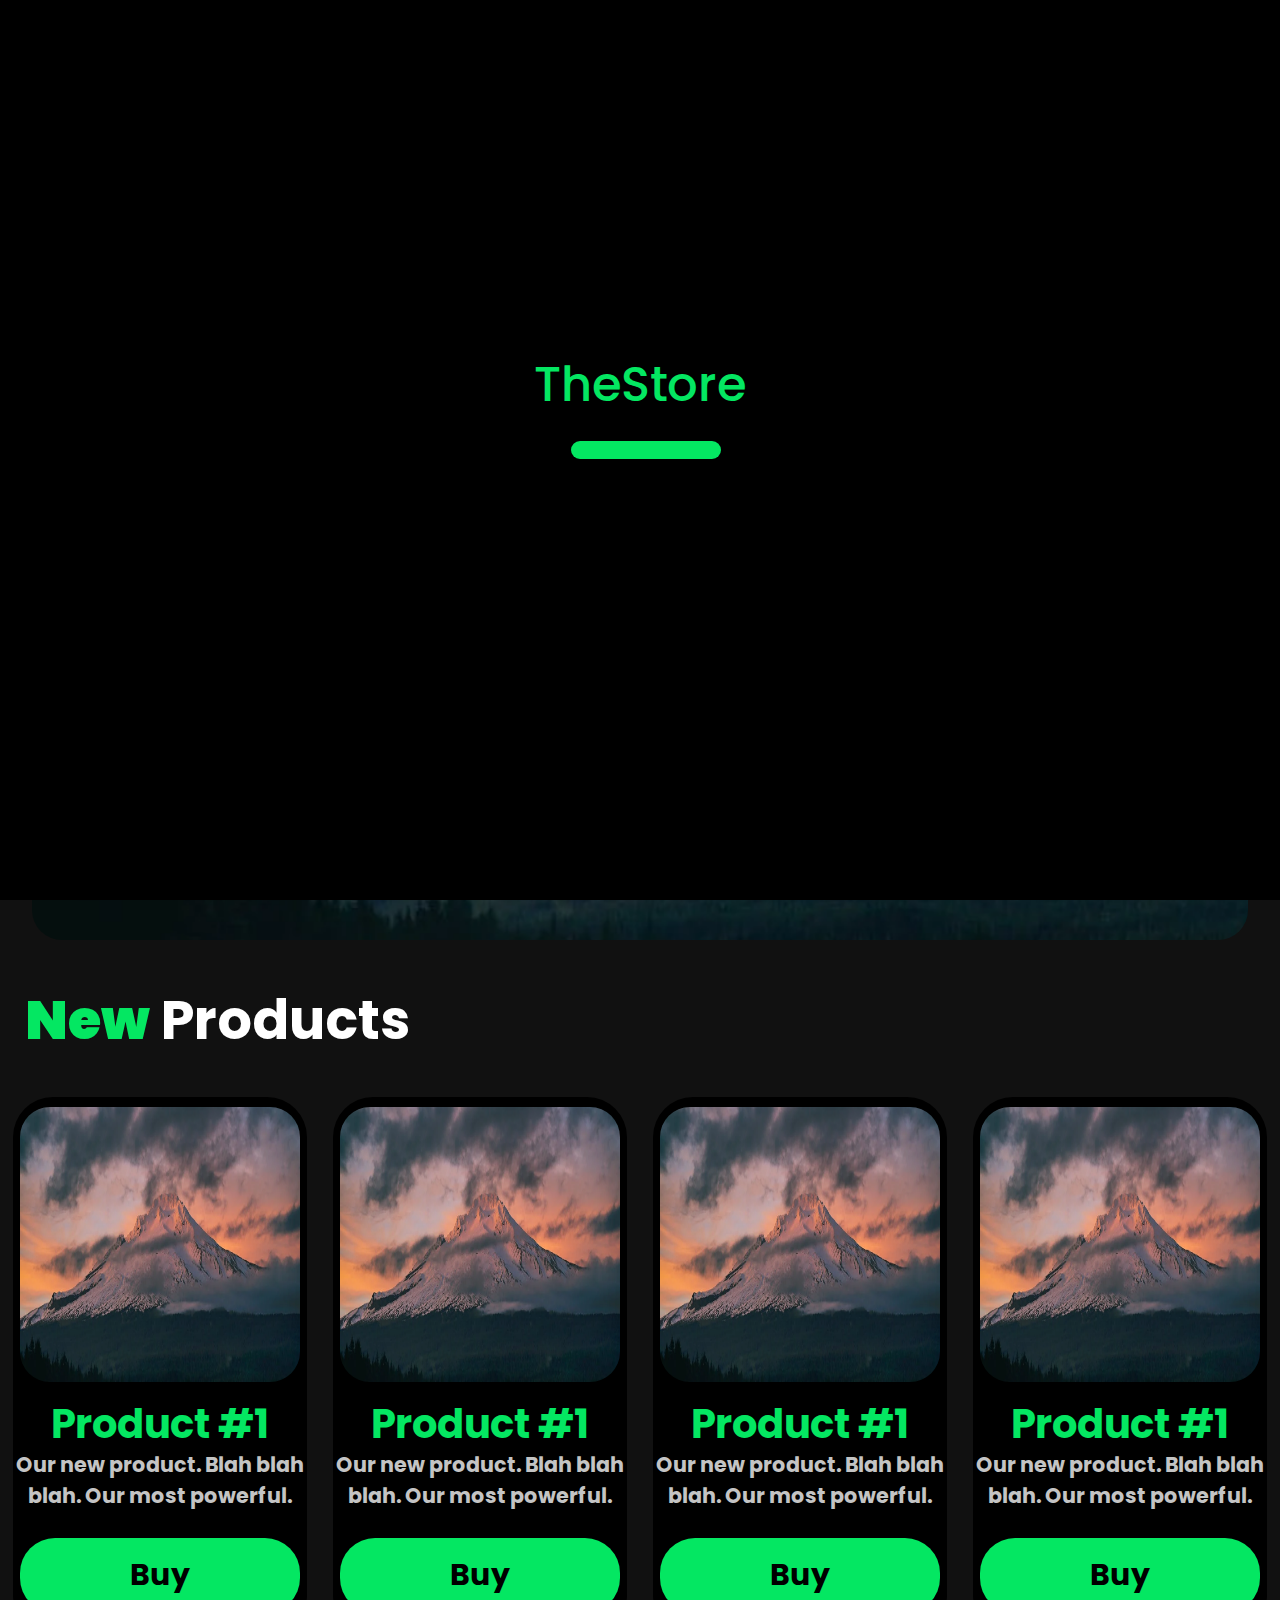
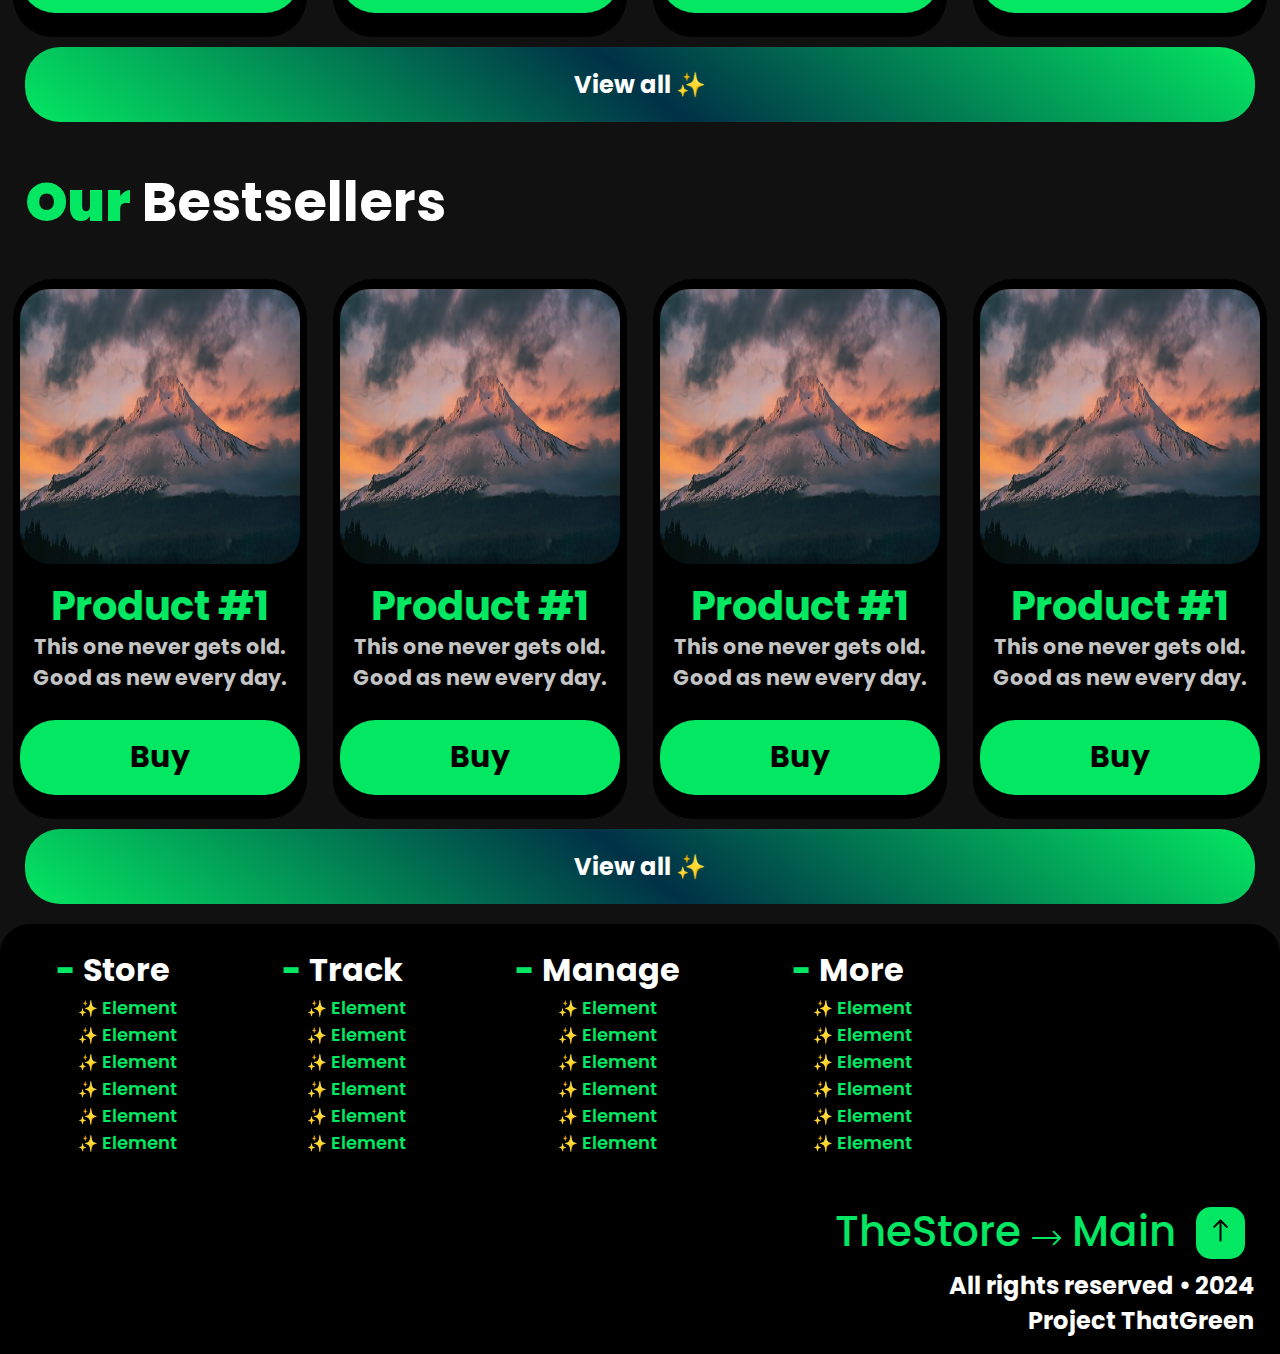
<file: index.html>
<!DOCTYPE html>
<html lang="en">
<head>
    <meta charset="UTF-8">
    <meta name="viewport" content="width=device-width, initial-scale=1.0">
    <title>TheStore -  Main</title>
    <link rel="stylesheet" href="style.css">
    <link rel="shortcut icon" href="favicon.png" type="image/x-icon">
</head>
<body>
    <div id="preloader">
        <div class="container">
            <h1 class="preloaderh1" style="z-index: 1000;">TheStore</h1>
        </div> 
        <div class="preloaderload"><div class="loader"></div></div>
        
    </div>
    <header>
        <h1 onclick="home('../index.html')" style="cursor:pointer">TheStore <svg width="28" height="16" viewBox="0 0 28 16" fill="none" xmlns="http://www.w3.org/2000/svg">
            <path d="M27.7071 8.70711C28.0976 8.31658 28.0976 7.68342 27.7071 7.29289L21.3431 0.928932C20.9526 0.538408 20.3195 0.538408 19.9289 0.928932C19.5384 1.31946 19.5384 1.95262 19.9289 2.34315L25.5858 8L19.9289 13.6569C19.5384 14.0474 19.5384 14.6805 19.9289 15.0711C20.3195 15.4616 20.9526 15.4616 21.3431 15.0711L27.7071 8.70711ZM0 9H27V7L0 7L0 9Z" fill="#04E762"/>
            </svg> Main</h1>
        
            
        
       
        <div class="rightheader">
            <div class="headersign">
            <svg width="130" height="70" viewBox="0 0 130 70" fill="none" xmlns="http://www.w3.org/2000/svg">
                <circle cx="95" cy="35" r="35" fill="#2D2D2D"/>
                <path d="M95 5C78.4575 5 65 18.4575 65 35C65 51.5425 78.4575 65 95 65C111.542 65 125 51.5425 125 35C125 18.4575 111.542 5 95 5ZM86.3 55.7475C86.5675 51.16 90.3475 47.5 95 47.5C99.6525 47.5 103.432 51.16 103.7 55.7475C101.022 56.875 98.0825 57.5 95 57.5C91.9175 57.5 88.9775 56.875 86.3 55.7475ZM110.47 51.295C108.37 44.7525 102.23 40 95 40C87.77 40 81.63 44.7525 79.53 51.295C75.2125 47.1925 72.5 41.4125 72.5 35C72.5 22.5925 82.595 12.5 95 12.5C107.405 12.5 117.5 22.5925 117.5 35C117.5 41.4125 114.79 47.1925 110.47 51.295ZM103.747 26.25C103.747 31.0825 99.83 35 94.9975 35C90.165 35 86.2475 31.0825 86.2475 26.25C86.2475 21.4175 90.165 17.5 94.9975 17.5C99.83 17.5 103.747 21.4175 103.747 26.25Z" fill="#04E762"/>
                <circle cx="25" cy="35" r="25" fill="#2D2D2D"/>
                <path d="M25 15C21.0444 15 17.1776 16.173 13.8886 18.3706C10.5996 20.5682 8.03617 23.6918 6.52242 27.3463C5.00867 31.0009 4.6126 35.0222 5.3843 38.9018C6.15601 42.7814 8.06082 46.3451 10.8579 49.1421C13.6549 51.9392 17.2186 53.844 21.0982 54.6157C24.9778 55.3874 28.9992 54.9913 32.6537 53.4776C36.3082 51.9638 39.4318 49.4004 41.6294 46.1114C43.827 42.8224 45 38.9556 45 35C44.9943 29.6974 42.8853 24.6137 39.1358 20.8642C35.3863 17.1147 30.3026 15.0057 25 15ZM39.4283 26.6667H34.0517C32.8467 23.8725 31.2587 21.2597 29.3333 18.9033C33.5899 20.0596 37.2179 22.8496 39.4283 26.6667ZM32.5 35C32.488 36.6966 32.2223 38.382 31.7117 40H18.2883C17.7777 38.382 17.512 36.6966 17.5 35C17.512 33.3033 17.7777 31.618 18.2883 30H31.7117C32.2223 31.618 32.488 33.3033 32.5 35ZM19.6233 43.3333H30.3767C28.961 46.1272 27.1502 48.7026 25 50.98C22.8498 48.7026 21.039 46.1272 19.6233 43.3333ZM19.6233 26.6667C21.039 23.8727 22.8498 21.2974 25 19.02C27.1502 21.2974 28.961 23.8727 30.3767 26.6667H19.6233ZM20.6667 18.9033C18.7418 21.26 17.1538 23.8728 15.9483 26.6667H10.5717C12.7821 22.8496 16.4101 20.0596 20.6667 18.9033ZM9.10001 30H14.82C13.9489 33.2764 13.9489 36.7236 14.82 40H9.10001C8.07783 36.745 8.07783 33.255 9.10001 30ZM10.5717 43.3333H15.9483C17.1533 46.1275 18.7413 48.7403 20.6667 51.0967C16.4101 49.9404 12.7821 47.1504 10.5717 43.3333ZM29.3333 51.0967C31.2583 48.74 32.8462 46.1272 34.0517 43.3333H39.4283C37.2179 47.1504 33.5899 49.9404 29.3333 51.0967ZM40.9 40H35.18C36.0511 36.7236 36.0511 33.2764 35.18 30H40.9C41.9222 33.255 41.9222 36.745 40.9 40Z" fill="#04E762"/>
                </svg></div>
                <button class="burger-menu" aria-label="Toggle menu">
                    &#9776;
                </button>
        </div>
             <nav>
            <a href="catalogue/products.html" class="hoveredm">Store</a>
            <a href="" class="hoveredm">Track</a>
            <a href="" class="hoveredm">Manage</a>
            <a href="" class="hoveredm">More</a>
        </nav>
    </header>
    <main>
        <div class="divmainone">
            <article class="mainone">
                <div class="mainblock">
                    <h1>Your Title Text Here</h1>
                    <a href="" class="hoveredm morebtn">More</a>
                </div>
        </article>
         </div><!--<div style="float: left;">
        <hr class="rounded"></div> -->
        <h1 class="more"><b class="moregr">New</b> Products</h1>
        <div class="products">
            <article onclick="run('product1.html')">
                <a href="product1.html" style="cursor: pointer;"></a><img src="photo.png" class="prodimg">
                <h1 class="arth1">Product #1</h1>
                <p class="artp">Our new product. Blah blah blah. Our most powerful.</p></a>
                <div class="artadiv"><a href="ecommerce/order.html" class="hoveredm arta">Buy</a></div>
                
            </article>
            <article onclick="run('product1.html')">
                <a href="product1.html" style="cursor: pointer;"></a><img src="photo.png" class="prodimg">
                <h1 class="arth1">Product #1</h1>
                <p class="artp">Our new product. Blah blah blah. Our most powerful.</p></a>
                <div class="artadiv"><a href="ecommerce/order.html" class="hoveredm arta">Buy</a></div>
                
            </article>
            <article onclick="run('product1.html')">
                <a href="product1.html" style="cursor: pointer;"></a><img src="photo.png" class="prodimg">
                <h1 class="arth1">Product #1</h1>
                <p class="artp">Our new product. Blah blah blah. Our most powerful.</p></a>
                <div class="artadiv"><a href="ecommerce/order.html" class="hoveredm arta">Buy</a></div>
                
            </article>
            <article onclick="run('product1.html')">
                <a href="product1" style="cursor: pointer;"></a><img src="photo.png" class="prodimg">
                <h1 class="arth1">Product #1</h1>
                <p class="artp">Our new product. Blah blah blah. Our most powerful.</p></a>
                <div class="artadiv"><a href="ecommerce/order.html" class="hoveredm arta">Buy</a></div>
                
            </article>
            
        </div><a href="" class="viewall hoveredm">View all ✨</a>


        <h1 class="more"><b class="moregr">Our</b> Bestsellers</h1>
        <div class="products">
            <article onclick="run('product1.html')">
                <a href="product1.html" style="cursor: pointer;"></a><img src="photo.png" class="prodimg">
                <h1 class="arth1">Product #1</h1>
                <p class="artp">This one never gets old. Good as new every day.</p></a>
                <div class="artadiv"><a href="" class="hoveredm arta">Buy</a></div>
                
            </article>
            <article onclick="run('product1.html')">
                <a href="product1.html" style="cursor: pointer;"></a><img src="photo.png" class="prodimg">
                <h1 class="arth1">Product #1</h1>
                <p class="artp">This one never gets old. Good as new every day.</p></a>
                <div class="artadiv"><a href="ecommerce/order.html" class="hoveredm arta">Buy</a></div>
                
            </article>
            <article onclick="run('product1.html')">
                <a href="product1.html" style="cursor: pointer;"></a><img src="photo.png" class="prodimg">
                <h1 class="arth1">Product #1</h1>
                <p class="artp">This one never gets old. Good as new every day.</p></a>
                <div class="artadiv"><a href="ecommerce/order.html" class="hoveredm arta">Buy</a></div>
                
            </article>
            <article onclick="run('product1.html')">
                <a href="product1.html" style="cursor: pointer;"></a><img src="photo.png" class="prodimg">
                <h1 class="arth1">Product #1</h1>
                <p class="artp">This one never gets old. Good as new every day.</p></a>
                <div class="artadiv"><a href="ecommerce/order.html" class="hoveredm arta">Buy</a></div>
                
            </article>
            
        </div><a href="" class="viewall hoveredm">View all ✨</a>


        
        </div>
        



        <footer>
            <div class="footerdiv"><div class="footernav"><h1 class="footernavh1"> <b class="moregr">-</b>  Store</h1>
            <ul>
                <li><a href="" class="footera">Element</a></li>
                <li><a href="" class="footera">Element</a></li>
                <li><a href="" class="footera">Element</a></li>
                <li><a href="" class="footera">Element</a></li>
                <li><a href="" class="footera">Element</a></li>
                <li><a href="" class="footera">Element</a></li>
            </ul></div>
            
            <div class="footernav"><h1 class="footernavh1"> <b class="moregr">-</b>  Track</h1>
                <ul>
                    <li><a href="" class="footera">Element</a></li>
                    <li><a href="" class="footera">Element</a></li>
                    <li><a href="" class="footera">Element</a></li>
                    <li><a href="" class="footera">Element</a></li>
                    <li><a href="" class="footera">Element</a></li>
                    <li><a href="" class="footera">Element</a></li>
                </ul></div>
            <div class="footernav"><h1 class="footernavh1"> <b class="moregr">-</b>  Manage</h1>
                <ul>
                    <li><a href="" class="footera">Element</a></li>
                    <li><a href="" class="footera">Element</a></li>
                    <li><a href="" class="footera">Element</a></li>
                    <li><a href="" class="footera">Element</a></li>
                    <li><a href="" class="footera">Element</a></li>
                    <li><a href="" class="footera">Element</a></li>
                </ul></div>
            <div class="footernav"><h1 class="footernavh1"> <b class="moregr">-</b>  More</h1>
                <ul>
                    <li><a href="" class="footera">Element</a></li>
                    <li><a href="" class="footera">Element</a></li>
                    <li><a href="" class="footera">Element</a></li>
                    <li><a href="" class="footera">Element</a></li>
                    <li><a href="" class="footera">Element</a></li>
                    <li><a href="" class="footera">Element</a></li>
                </ul></div></div>
            
                <div class="footerup scroll" onclick="up()" style="cursor: pointer;">
                    <a class="scroll" href=""><a class="scroll" href=""><svg width="15" height="23" viewBox="0 0 15 23" fill="none" xmlns="http://www.w3.org/2000/svg">
                        <path d="M6.5 21.5C6.5 22.0523 6.94772 22.5 7.5 22.5C8.05228 22.5 8.5 22.0523 8.5 21.5H6.5ZM8.20711 0.792893C7.81658 0.402369 7.18342 0.402369 6.79289 0.792893L0.428932 7.15685C0.0384079 7.54738 0.0384079 8.18054 0.428932 8.57107C0.819456 8.96159 1.45262 8.96159 1.84315 8.57107L7.5 2.91421L13.1569 8.57107C13.5474 8.96159 14.1805 8.96159 14.5711 8.57107C14.9616 8.18054 14.9616 7.54738 14.5711 7.15685L8.20711 0.792893ZM8.5 21.5L8.5 1.5H6.5L6.5 21.5H8.5Z" fill="#000"/>
                        </svg>
                        
                        </a></a>
                </div>
                <div>
            <div class="footerh1end">
                
                <h1 class="footerh1" ><h1 class="footerh1" style="margin-right: 20px;">TheStore <svg width="29" height="16" viewBox="0 0 29 16" fill="none" xmlns="http://www.w3.org/2000/svg">
                    <path d="M1 7C0.447715 7 0 7.44772 0 8C0 8.55228 0.447715 9 1 9V7ZM28.7071 8.70711C29.0976 8.31658 29.0976 7.68342 28.7071 7.29289L22.3431 0.928932C21.9526 0.538408 21.3195 0.538408 20.9289 0.928932C20.5384 1.31946 20.5384 1.95262 20.9289 2.34315L26.5858 8L20.9289 13.6569C20.5384 14.0474 20.5384 14.6805 20.9289 15.0711C21.3195 15.4616 21.9526 15.4616 22.3431 15.0711L28.7071 8.70711ZM1 9H28V7L1 7V9Z" fill="#04E762"/>
                    </svg>
                     Main</h1></h1></div>
                <h2 class="footerh1end footerinfo">All rights reserved • 2024</h2>
                <h2 class="footerh1end footerinfo">Project ThatGreen</h2></div>
        </footer>
    </main>
    <script src="script.js"></script>
</body>
</html>
</file>
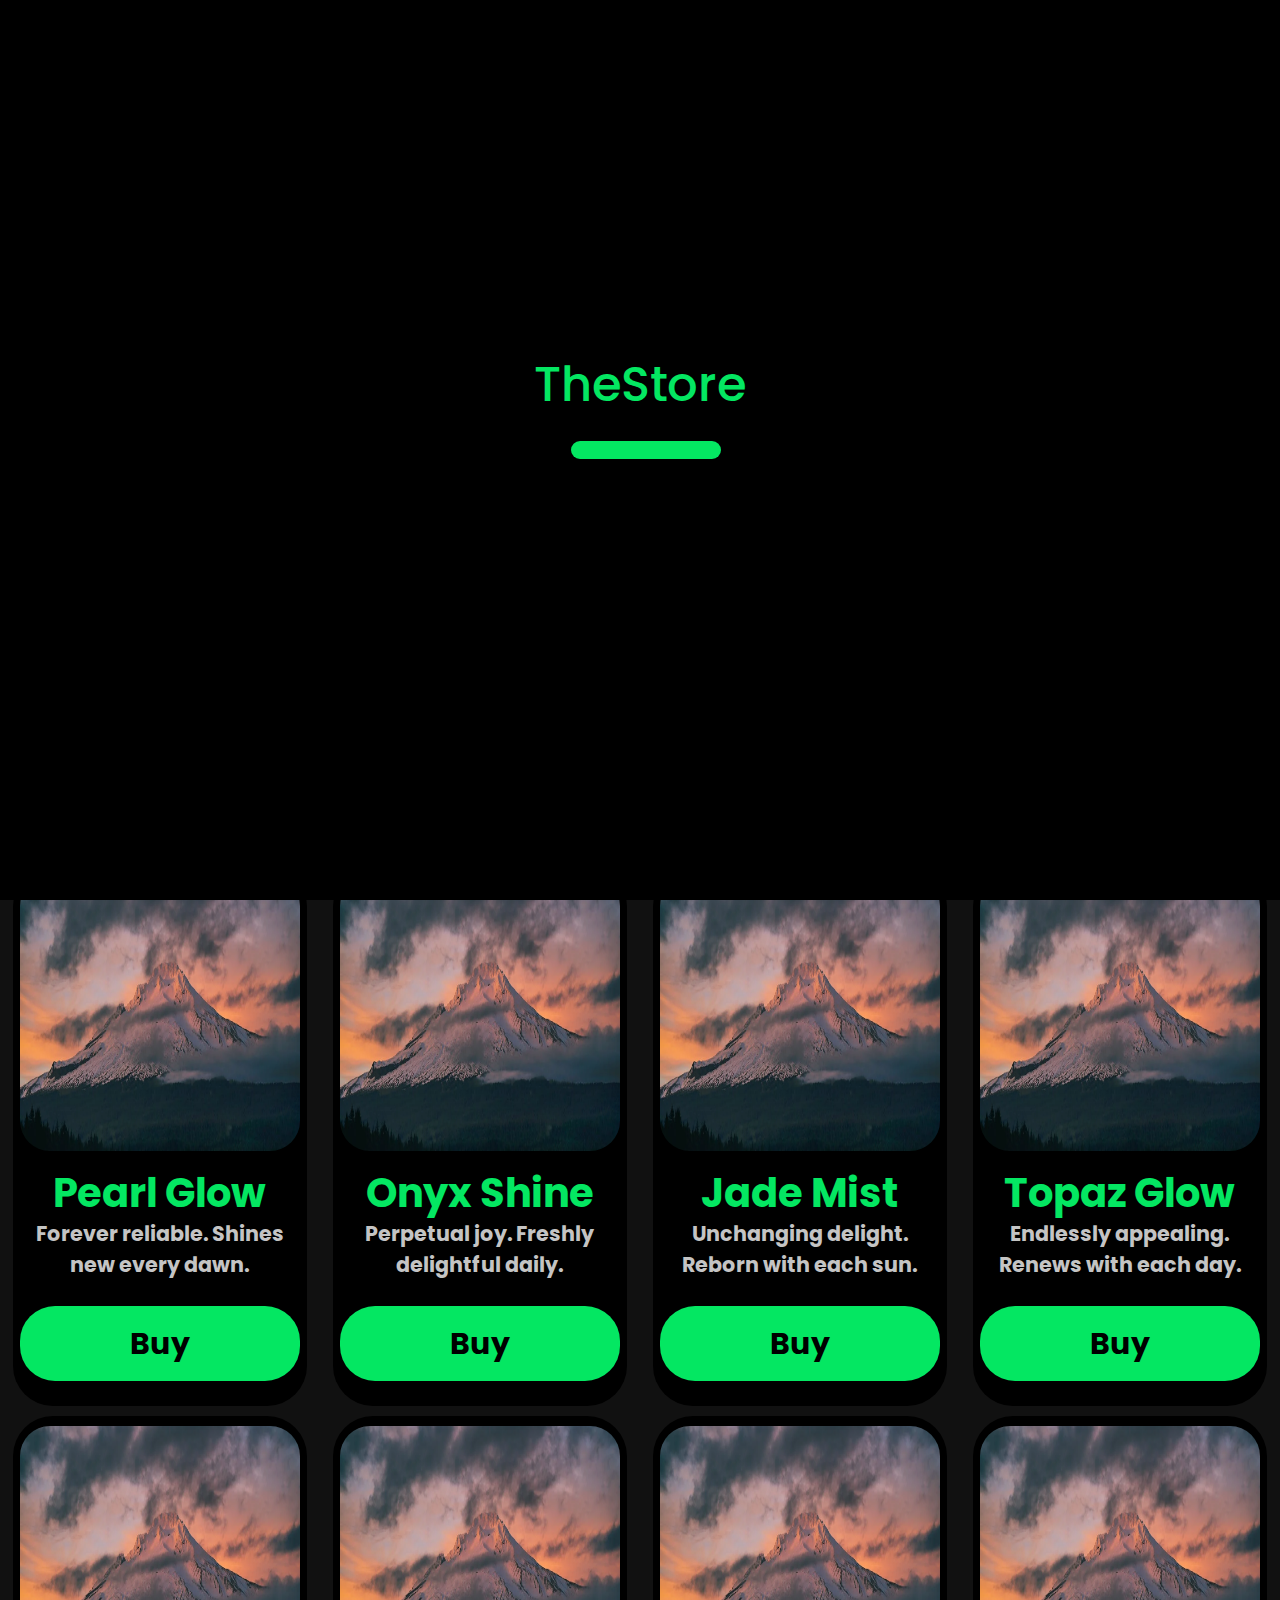
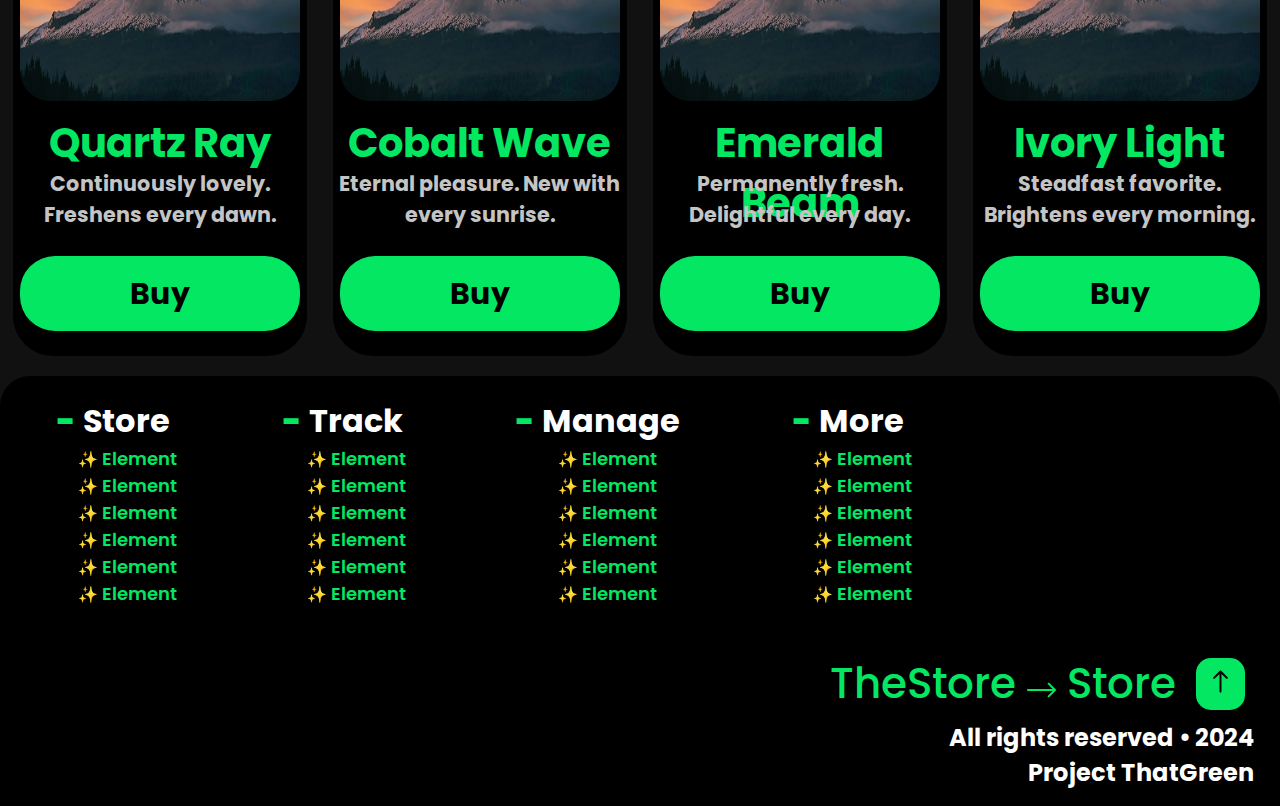
<file: catalogue/products.html>
<!DOCTYPE html>
<html lang="en">
<head>
    <meta charset="UTF-8">
    <meta name="viewport" content="width=device-width, initial-scale=1.0">
    <title>TheStore -  Store</title>
    <link rel="stylesheet" href="../style.css">
    <link rel="shortcut icon" href="../favicon.png" type="image/x-icon">
</head>
<body>
    <div id="preloader">
        <div class="container">
            <h1 class="preloaderh1" style="z-index: 1000;">TheStore</h1>
        </div> 
        <div class="preloaderload"><div class="loader"></div></div>
        
    </div>
    <header>
        <h1 onclick="home('../index.html')" style="cursor:pointer">TheStore <svg width="28" height="16" viewBox="0 0 28 16" fill="none" xmlns="http://www.w3.org/2000/svg">
            <path d="M27.7071 8.70711C28.0976 8.31658 28.0976 7.68342 27.7071 7.29289L21.3431 0.928932C20.9526 0.538408 20.3195 0.538408 19.9289 0.928932C19.5384 1.31946 19.5384 1.95262 19.9289 2.34315L25.5858 8L19.9289 13.6569C19.5384 14.0474 19.5384 14.6805 19.9289 15.0711C20.3195 15.4616 20.9526 15.4616 21.3431 15.0711L27.7071 8.70711ZM0 9H27V7L0 7L0 9Z" fill="#04E762"/>
            </svg> Store</h1>
        
            
        
       
        <div class="rightheader">
            <div class="headersign">
            <svg width="130" height="70" viewBox="0 0 130 70" fill="none" xmlns="http://www.w3.org/2000/svg">
                <circle cx="95" cy="35" r="35" fill="#2D2D2D"/>
                <path d="M95 5C78.4575 5 65 18.4575 65 35C65 51.5425 78.4575 65 95 65C111.542 65 125 51.5425 125 35C125 18.4575 111.542 5 95 5ZM86.3 55.7475C86.5675 51.16 90.3475 47.5 95 47.5C99.6525 47.5 103.432 51.16 103.7 55.7475C101.022 56.875 98.0825 57.5 95 57.5C91.9175 57.5 88.9775 56.875 86.3 55.7475ZM110.47 51.295C108.37 44.7525 102.23 40 95 40C87.77 40 81.63 44.7525 79.53 51.295C75.2125 47.1925 72.5 41.4125 72.5 35C72.5 22.5925 82.595 12.5 95 12.5C107.405 12.5 117.5 22.5925 117.5 35C117.5 41.4125 114.79 47.1925 110.47 51.295ZM103.747 26.25C103.747 31.0825 99.83 35 94.9975 35C90.165 35 86.2475 31.0825 86.2475 26.25C86.2475 21.4175 90.165 17.5 94.9975 17.5C99.83 17.5 103.747 21.4175 103.747 26.25Z" fill="#04E762"/>
                <circle cx="25" cy="35" r="25" fill="#2D2D2D"/>
                <path d="M25 15C21.0444 15 17.1776 16.173 13.8886 18.3706C10.5996 20.5682 8.03617 23.6918 6.52242 27.3463C5.00867 31.0009 4.6126 35.0222 5.3843 38.9018C6.15601 42.7814 8.06082 46.3451 10.8579 49.1421C13.6549 51.9392 17.2186 53.844 21.0982 54.6157C24.9778 55.3874 28.9992 54.9913 32.6537 53.4776C36.3082 51.9638 39.4318 49.4004 41.6294 46.1114C43.827 42.8224 45 38.9556 45 35C44.9943 29.6974 42.8853 24.6137 39.1358 20.8642C35.3863 17.1147 30.3026 15.0057 25 15ZM39.4283 26.6667H34.0517C32.8467 23.8725 31.2587 21.2597 29.3333 18.9033C33.5899 20.0596 37.2179 22.8496 39.4283 26.6667ZM32.5 35C32.488 36.6966 32.2223 38.382 31.7117 40H18.2883C17.7777 38.382 17.512 36.6966 17.5 35C17.512 33.3033 17.7777 31.618 18.2883 30H31.7117C32.2223 31.618 32.488 33.3033 32.5 35ZM19.6233 43.3333H30.3767C28.961 46.1272 27.1502 48.7026 25 50.98C22.8498 48.7026 21.039 46.1272 19.6233 43.3333ZM19.6233 26.6667C21.039 23.8727 22.8498 21.2974 25 19.02C27.1502 21.2974 28.961 23.8727 30.3767 26.6667H19.6233ZM20.6667 18.9033C18.7418 21.26 17.1538 23.8728 15.9483 26.6667H10.5717C12.7821 22.8496 16.4101 20.0596 20.6667 18.9033ZM9.10001 30H14.82C13.9489 33.2764 13.9489 36.7236 14.82 40H9.10001C8.07783 36.745 8.07783 33.255 9.10001 30ZM10.5717 43.3333H15.9483C17.1533 46.1275 18.7413 48.7403 20.6667 51.0967C16.4101 49.9404 12.7821 47.1504 10.5717 43.3333ZM29.3333 51.0967C31.2583 48.74 32.8462 46.1272 34.0517 43.3333H39.4283C37.2179 47.1504 33.5899 49.9404 29.3333 51.0967ZM40.9 40H35.18C36.0511 36.7236 36.0511 33.2764 35.18 30H40.9C41.9222 33.255 41.9222 36.745 40.9 40Z" fill="#04E762"/>
                </svg></div>
                <button class="burger-menu" aria-label="Toggle menu">
                    &#9776;
                </button>
        </div>
             <nav>
            <a href="products.html" class="hoveredm">Store</a>
            <a href="" class="hoveredm">Track</a>
            <a href="" class="hoveredm">Manage</a>
            <a href="" class="hoveredm">More</a>
        </nav>
    </header>
    <main>

        <h1 class="catalogue"><b class="moregr">Our</b> Products</h1>
        <hr class="rounded catal">

        <div class="products catalgprod">
            <article onclick="run('product1.html')">
                <a href="product1.html" style="cursor: pointer;"></a><img src="../photo.png" class="prodimg">
                <h1 class="arth1">Golden Glow</h1>
                <p class="artp">A timeless classic. Still fresh each morning.</p></a>
                <div class="artadiv"><a href="../ecommerce/order.html" class="hoveredm arta">Buy</a></div>
            </article>
            <article onclick="run('product1.html')">
                <a href="product1.html" style="cursor: pointer;"></a><img src="../photo.png" class="prodimg">
                <h1 class="arth1">Silver Light</h1>
                <p class="artp">Always a favorite. Keeps impressing daily.</p></a>
                <div class="artadiv"><a href="../ecommerce/order.html" class="hoveredm arta">Buy</a></div>
            </article>
            <article onclick="run('product1.html')">
                <a href="product1.html" style="cursor: pointer;"></a><img src="../photo.png" class="prodimg">
                <h1 class="arth1">Amber Ray</h1>
                <p class="artp">Everlasting charm. Renewed with each dawn.</p></a>
                <div class="artadiv"><a href="../ecommerce/order.html" class="hoveredm arta">Buy</a></div>
            </article>
            <article onclick="run('product1.html')">
                <a href="product1.html" style="cursor: pointer;"></a><img src="../photo.png" class="prodimg">
                <h1 class="arth1">Ruby Gem</h1>
                <p class="artp">Consistently great. Brightens every day.</p></a>
                <div class="artadiv"><a href="../ecommerce/order.html" class="hoveredm arta">Buy</a></div>
            </article>
        </div>
        <div class="products catalgprod">
            <article onclick="run('product1.html')">
                <a href="product1.html" style="cursor: pointer;"></a><img src="../photo.png" class="prodimg">
                <h1 class="arth1">Pearl Glow</h1>
                <p class="artp">Forever reliable. Shines new every dawn.</p></a>
                <div class="artadiv"><a href="../ecommerce/order.html" class="hoveredm arta">Buy</a></div>
            </article>
            <article onclick="run('product1.html')">
                <a href="product1.html" style="cursor: pointer;"></a><img src="../photo.png" class="prodimg">
                <h1 class="arth1">Onyx Shine</h1>
                <p class="artp">Perpetual joy. Freshly delightful daily.</p></a>
                <div class="artadiv"><a href="../ecommerce/order.html" class="hoveredm arta">Buy</a></div>
            </article>
            <article onclick="run('product1.html')">
                <a href="product1.html" style="cursor: pointer;"></a><img src="../photo.png" class="prodimg">
                <h1 class="arth1">Jade Mist</h1>
                <p class="artp">Unchanging delight. Reborn with each sun.</p></a>
                <div class="artadiv"><a href="../ecommerce/order.html" class="hoveredm arta">Buy</a></div>
            </article>
            <article onclick="run('product1.html')">
                <a href="product1.html" style="cursor: pointer;"></a><img src="../photo.png" class="prodimg">
                <h1 class="arth1">Topaz Glow</h1>
                <p class="artp">Endlessly appealing. Renews with each day.</p></a>
                <div class="artadiv"><a href="../ecommerce/order.html" class="hoveredm arta">Buy</a></div>
            </article>
        </div>
        <div class="products catalgprod">
            <article onclick="run('product1.html')">
                <a href="product1.html" style="cursor: pointer;"></a><img src="../photo.png" class="prodimg">
                <h1 class="arth1">Quartz Ray</h1>
                <p class="artp">Continuously lovely. Freshens every dawn.</p></a>
                <div class="artadiv"><a href="../ecommerce/order.html" class="hoveredm arta">Buy</a></div>
            </article>
            <article onclick="run('product1.html')">
                <a href="product1.html" style="cursor: pointer;"></a><img src="../photo.png" class="prodimg">
                <h1 class="arth1">Cobalt Wave</h1>
                <p class="artp">Eternal pleasure. New with every sunrise.</p></a>
                <div class="artadiv"><a href="../ecommerce/order.html" class="hoveredm arta">Buy</a></div>
            </article>
            <article onclick="run('product1.html')">
                <a href="product1.html" style="cursor: pointer;"></a><img src="../photo.png" class="prodimg">
                <h1 class="arth1">Emerald Beam</h1>
                <p class="artp">Permanently fresh. Delightful every day.</p></a>
                <div class="artadiv"><a href="../ecommerce/order.html" class="hoveredm arta">Buy</a></div>
            </article>
            <article onclick="run('product1.html')">
                <a href="product1.html" style="cursor: pointer;"></a><img src="../photo.png" class="prodimg">
                <h1 class="arth1">Ivory Light</h1>
                <p class="artp">Steadfast favorite. Brightens every morning.</p></a>
                <div class="artadiv"><a href="../ecommerce/order.html" class="hoveredm arta">Buy</a></div>
            </article>
        </div>
        
        
    </main>    
    <footer>
            <div class="footerdiv"><div class="footernav"><h1 class="footernavh1"> <b class="moregr">-</b>  Store</h1>
            <ul>
                <li><a href="" class="footera">Element</a></li>
                <li><a href="" class="footera">Element</a></li>
                <li><a href="" class="footera">Element</a></li>
                <li><a href="" class="footera">Element</a></li>
                <li><a href="" class="footera">Element</a></li>
                <li><a href="" class="footera">Element</a></li>
            </ul></div>
            
            <div class="footernav"><h1 class="footernavh1"> <b class="moregr">-</b>  Track</h1>
                <ul>
                    <li><a href="" class="footera">Element</a></li>
                    <li><a href="" class="footera">Element</a></li>
                    <li><a href="" class="footera">Element</a></li>
                    <li><a href="" class="footera">Element</a></li>
                    <li><a href="" class="footera">Element</a></li>
                    <li><a href="" class="footera">Element</a></li>
                </ul></div>
            <div class="footernav"><h1 class="footernavh1"> <b class="moregr">-</b>  Manage</h1>
                <ul>
                    <li><a href="" class="footera">Element</a></li>
                    <li><a href="" class="footera">Element</a></li>
                    <li><a href="" class="footera">Element</a></li>
                    <li><a href="" class="footera">Element</a></li>
                    <li><a href="" class="footera">Element</a></li>
                    <li><a href="" class="footera">Element</a></li>
                </ul></div>
            <div class="footernav"><h1 class="footernavh1"> <b class="moregr">-</b>  More</h1>
                <ul>
                    <li><a href="" class="footera">Element</a></li>
                    <li><a href="" class="footera">Element</a></li>
                    <li><a href="" class="footera">Element</a></li>
                    <li><a href="" class="footera">Element</a></li>
                    <li><a href="" class="footera">Element</a></li>
                    <li><a href="" class="footera">Element</a></li>
                </ul></div></div>
            
                <div class="footerup scroll" onclick="up()" style="cursor: pointer;">
                    <a class="scroll" href=""><a class="scroll" href=""><svg width="15" height="23" viewBox="0 0 15 23" fill="none" xmlns="http://www.w3.org/2000/svg">
                        <path d="M6.5 21.5C6.5 22.0523 6.94772 22.5 7.5 22.5C8.05228 22.5 8.5 22.0523 8.5 21.5H6.5ZM8.20711 0.792893C7.81658 0.402369 7.18342 0.402369 6.79289 0.792893L0.428932 7.15685C0.0384079 7.54738 0.0384079 8.18054 0.428932 8.57107C0.819456 8.96159 1.45262 8.96159 1.84315 8.57107L7.5 2.91421L13.1569 8.57107C13.5474 8.96159 14.1805 8.96159 14.5711 8.57107C14.9616 8.18054 14.9616 7.54738 14.5711 7.15685L8.20711 0.792893ZM8.5 21.5L8.5 1.5H6.5L6.5 21.5H8.5Z" fill="#000"/>
                        </svg>
                        
                        </a></a>
                </div>
                <div>
            <div class="footerh1end">
                
                <h1 class="footerh1" ><h1 class="footerh1" style="margin-right: 20px;">TheStore <svg width="29" height="16" viewBox="0 0 29 16" fill="none" xmlns="http://www.w3.org/2000/svg">
                    <path d="M1 7C0.447715 7 0 7.44772 0 8C0 8.55228 0.447715 9 1 9V7ZM28.7071 8.70711C29.0976 8.31658 29.0976 7.68342 28.7071 7.29289L22.3431 0.928932C21.9526 0.538408 21.3195 0.538408 20.9289 0.928932C20.5384 1.31946 20.5384 1.95262 20.9289 2.34315L26.5858 8L20.9289 13.6569C20.5384 14.0474 20.5384 14.6805 20.9289 15.0711C21.3195 15.4616 21.9526 15.4616 22.3431 15.0711L28.7071 8.70711ZM1 9H28V7L1 7V9Z" fill="#04E762"/>
                    </svg>
                     Store</h1></h1></div>
                <h2 class="footerh1end footerinfo">All rights reserved • 2024</h2>
                <h2 class="footerh1end footerinfo">Project ThatGreen</h2></div>
        </footer>
    
    <script src="../script.js"></script>
</body>
</html>
</file>
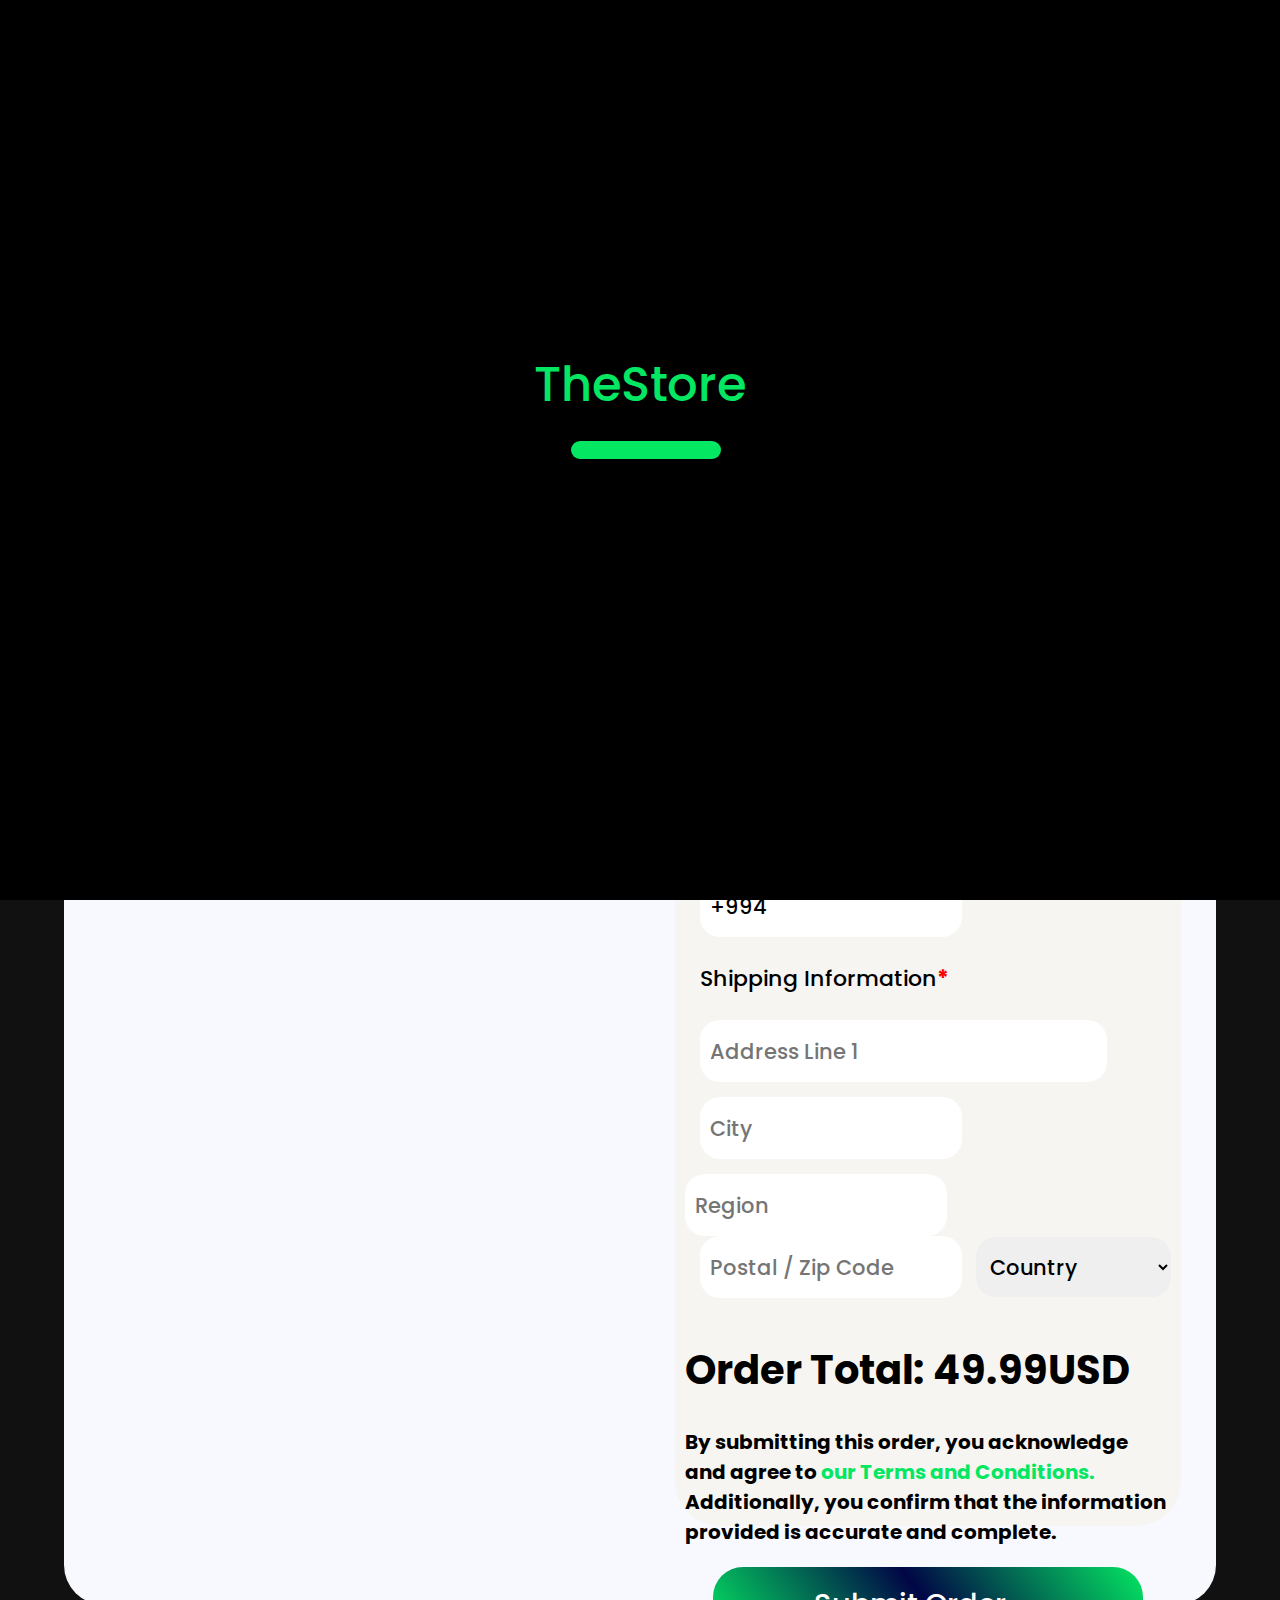
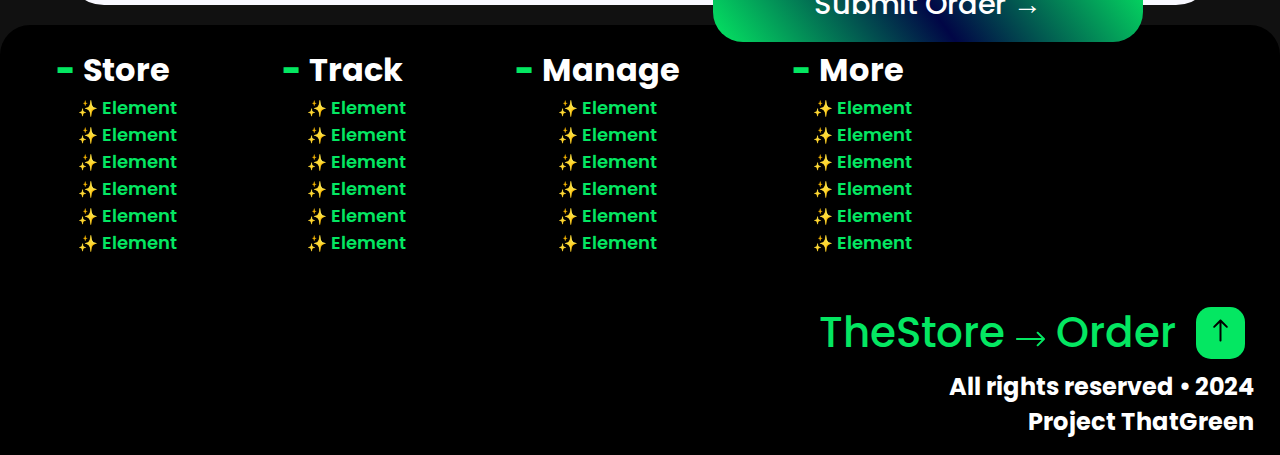
<file: ecommerce/order.html>
<!DOCTYPE html>
<html lang="en">
<head>
    <meta charset="UTF-8">
    <meta name="viewport" content="width=device-width, initial-scale=1.0">
    <title>TheStore -  Order</title>
    <link rel="stylesheet" href="../style.css">
    <link rel="shortcut icon" href="../favicon.png" type="image/x-icon">
</head>
<body>
    <div id="preloader">
        <div class="container">
            <h1 class="preloaderh1" style="z-index: 1000;">TheStore</h1>
        </div> 
        <div class="preloaderload"><div class="loader"></div></div>
        
    </div>
    <header>
        <h1 onclick="home()" style="cursor:pointer">TheStore <svg width="28" height="16" viewBox="0 0 28 16" fill="none" xmlns="http://www.w3.org/2000/svg">
            <path d="M27.7071 8.70711C28.0976 8.31658 28.0976 7.68342 27.7071 7.29289L21.3431 0.928932C20.9526 0.538408 20.3195 0.538408 19.9289 0.928932C19.5384 1.31946 19.5384 1.95262 19.9289 2.34315L25.5858 8L19.9289 13.6569C19.5384 14.0474 19.5384 14.6805 19.9289 15.0711C20.3195 15.4616 20.9526 15.4616 21.3431 15.0711L27.7071 8.70711ZM0 9H27V7L0 7L0 9Z" fill="#04E762"/>
            </svg> Order</h1>
        
            
        
       
        <div class="rightheader">
            <div class="headersign">
            <svg width="130" height="70" viewBox="0 0 130 70" fill="none" xmlns="http://www.w3.org/2000/svg">
                <circle cx="95" cy="35" r="35" fill="#2D2D2D"/>
                <path d="M95 5C78.4575 5 65 18.4575 65 35C65 51.5425 78.4575 65 95 65C111.542 65 125 51.5425 125 35C125 18.4575 111.542 5 95 5ZM86.3 55.7475C86.5675 51.16 90.3475 47.5 95 47.5C99.6525 47.5 103.432 51.16 103.7 55.7475C101.022 56.875 98.0825 57.5 95 57.5C91.9175 57.5 88.9775 56.875 86.3 55.7475ZM110.47 51.295C108.37 44.7525 102.23 40 95 40C87.77 40 81.63 44.7525 79.53 51.295C75.2125 47.1925 72.5 41.4125 72.5 35C72.5 22.5925 82.595 12.5 95 12.5C107.405 12.5 117.5 22.5925 117.5 35C117.5 41.4125 114.79 47.1925 110.47 51.295ZM103.747 26.25C103.747 31.0825 99.83 35 94.9975 35C90.165 35 86.2475 31.0825 86.2475 26.25C86.2475 21.4175 90.165 17.5 94.9975 17.5C99.83 17.5 103.747 21.4175 103.747 26.25Z" fill="#04E762"/>
                <circle cx="25" cy="35" r="25" fill="#2D2D2D"/>
                <path d="M25 15C21.0444 15 17.1776 16.173 13.8886 18.3706C10.5996 20.5682 8.03617 23.6918 6.52242 27.3463C5.00867 31.0009 4.6126 35.0222 5.3843 38.9018C6.15601 42.7814 8.06082 46.3451 10.8579 49.1421C13.6549 51.9392 17.2186 53.844 21.0982 54.6157C24.9778 55.3874 28.9992 54.9913 32.6537 53.4776C36.3082 51.9638 39.4318 49.4004 41.6294 46.1114C43.827 42.8224 45 38.9556 45 35C44.9943 29.6974 42.8853 24.6137 39.1358 20.8642C35.3863 17.1147 30.3026 15.0057 25 15ZM39.4283 26.6667H34.0517C32.8467 23.8725 31.2587 21.2597 29.3333 18.9033C33.5899 20.0596 37.2179 22.8496 39.4283 26.6667ZM32.5 35C32.488 36.6966 32.2223 38.382 31.7117 40H18.2883C17.7777 38.382 17.512 36.6966 17.5 35C17.512 33.3033 17.7777 31.618 18.2883 30H31.7117C32.2223 31.618 32.488 33.3033 32.5 35ZM19.6233 43.3333H30.3767C28.961 46.1272 27.1502 48.7026 25 50.98C22.8498 48.7026 21.039 46.1272 19.6233 43.3333ZM19.6233 26.6667C21.039 23.8727 22.8498 21.2974 25 19.02C27.1502 21.2974 28.961 23.8727 30.3767 26.6667H19.6233ZM20.6667 18.9033C18.7418 21.26 17.1538 23.8728 15.9483 26.6667H10.5717C12.7821 22.8496 16.4101 20.0596 20.6667 18.9033ZM9.10001 30H14.82C13.9489 33.2764 13.9489 36.7236 14.82 40H9.10001C8.07783 36.745 8.07783 33.255 9.10001 30ZM10.5717 43.3333H15.9483C17.1533 46.1275 18.7413 48.7403 20.6667 51.0967C16.4101 49.9404 12.7821 47.1504 10.5717 43.3333ZM29.3333 51.0967C31.2583 48.74 32.8462 46.1272 34.0517 43.3333H39.4283C37.2179 47.1504 33.5899 49.9404 29.3333 51.0967ZM40.9 40H35.18C36.0511 36.7236 36.0511 33.2764 35.18 30H40.9C41.9222 33.255 41.9222 36.745 40.9 40Z" fill="#04E762"/>
                </svg></div>
                <button class="burger-menu" aria-label="Toggle menu">
                    &#9776;
                </button>
        </div>
             <nav>
            <a href="catalogue/products.html" class="hoveredm">Store</a>
            <a href="" class="hoveredm">Track</a>
            <a href="" class="hoveredm">Manage</a>
            <a href="" class="hoveredm">More</a>
        </nav>
    </header>
    <main>
        <h1 class="productorder"><b class="moregr">Product</b> Order</h1>
        
        
    <div class="ordercenter">

            <section class="ordersection">

                <h1 class="orderdetails randomnumber">Order #</h1>

                <section class="orderwrite">
                    <h1 class="deth1">Order Details</h1>
                    <form action="">
                        <label class="fullname">Full Name<b style="color: red;">*</b></label>
                        <br><br><input type="text" name="FirstName" class="FirstName orderdet" placeholder="First Name" autocomplete="off" required minlength="2" style="margin-left: 5%;">
                        <input type="text" name="SecondName" class="SecondName orderdet" placeholder="Second Name" autocomplete="off" required minlength="2" style="margin-left: 10px;">
                        
                        <br><br><label class="fullname">E-mail<b style="color: red;">*</b></label>
                        <br><br><input type="email" name="Email" class="email orderdet" placeholder="Your E-Mail" autocomplete="off" required minlength="4" style="margin-left: 5%;">
                        <br><br><label class="fullname">Phone Number<b style="color: red;">*</b></label>
                        <br><br><input type="tel" name="Number" class="number orderdet" id='numberinput' placeholder="+000-00 000 00 00 " autocomplete="off" required minlength="4" style="margin-left: 5%;" value="+994 ">
                        
                        <br><br><label class="fullname">Shipping Information<b style="color: red;">*</b></label>
                        <br><br><input type="text" name="Address1" class="Address1 orderdet margend" placeholder="Address Line 1" autocomplete="off" required minlength="4" style="margin-left: 5%; width: 78%;">
                        <input type="text" name="City" class="City orderdet margend" placeholder="City" autocomplete="off" required minlength="2" style="margin-left: 5%;">
                        <input type="text" name="Region" class="Region orderdet" placeholder="Region" autocomplete="off" required minlength="2" style="margin-left: 10px;">
                        <input type="text" name="PostalZip" class="PostalZip orderdet margend" placeholder="Postal / Zip Code" autocomplete="off" required minlength="2" style="margin-left: 5%">
                        <select id="country" name="country" class="orderdet dropdown">
                            <option value="">Country</option>
                        </select>
                        <h1 class="ordtotal">
                            Order Total: 49.99USD
                        </h1>
                        <h1 class="terms">By submitting this order, you acknowledge and agree to <a href="https://youtu.be/dQw4w9WgXcQ?si=rH7J5erb4nP5eYwk">our Terms and Conditions.</a> Additionally, you confirm that the information provided is accurate and complete.</h1>
                        <div class="center"><input type="button" value="Submit Order →" class="submit btn" onclick="chip()"></div>
                         
                    </form>
                </section>


                <div class="order-card">
                    <div class="product-card">
                        <img src="../photo.png" alt="Product Image">
                        <div class="product-info">
                            <h1>Azure Midnight</h1>
                            <p>Everlasting charm.<br>Renewed with each dawn.</p>
                        </div>
                        <div class="product-price">
                            49.99<span>USD</span>
                        </div>
                    </div>
                    <br>

                    <div class="shipping-card">
                        <div class="shipping-info">
                            <h1>Shipping</h1>
                            <p>In 2- days</p>
                        </div>
                        <div class="shipping-price">
                            0.00<span>USD</span>
                        </div>
                    </div>
                </div>



                









            </section>
            
        </div>
    </main>  
    <footer>
            <div class="footerdiv"><div class="footernav"><h1 class="footernavh1"> <b class="moregr">-</b>  Store</h1>
            <ul>
                <li><a href="" class="footera">Element</a></li>
                <li><a href="" class="footera">Element</a></li>
                <li><a href="" class="footera">Element</a></li>
                <li><a href="" class="footera">Element</a></li>
                <li><a href="" class="footera">Element</a></li>
                <li><a href="" class="footera">Element</a></li>
            </ul></div>
            
            <div class="footernav"><h1 class="footernavh1"> <b class="moregr">-</b>  Track</h1>
                <ul>
                    <li><a href="" class="footera">Element</a></li>
                    <li><a href="" class="footera">Element</a></li>
                    <li><a href="" class="footera">Element</a></li>
                    <li><a href="" class="footera">Element</a></li>
                    <li><a href="" class="footera">Element</a></li>
                    <li><a href="" class="footera">Element</a></li>
                </ul></div>
            <div class="footernav"><h1 class="footernavh1"> <b class="moregr">-</b>  Manage</h1>
                <ul>
                    <li><a href="" class="footera">Element</a></li>
                    <li><a href="" class="footera">Element</a></li>
                    <li><a href="" class="footera">Element</a></li>
                    <li><a href="" class="footera">Element</a></li>
                    <li><a href="" class="footera">Element</a></li>
                    <li><a href="" class="footera">Element</a></li>
                </ul></div>
            <div class="footernav"><h1 class="footernavh1"> <b class="moregr">-</b>  More</h1>
                <ul>
                    <li><a href="" class="footera">Element</a></li>
                    <li><a href="" class="footera">Element</a></li>
                    <li><a href="" class="footera">Element</a></li>
                    <li><a href="" class="footera">Element</a></li>
                    <li><a href="" class="footera">Element</a></li>
                    <li><a href="" class="footera">Element</a></li>
                </ul></div></div>
            
                <div class="footerup scroll" onclick="up()" style="cursor: pointer;">
                    <a class="scroll" href=""><a class="scroll" href=""><svg width="15" height="23" viewBox="0 0 15 23" fill="none" xmlns="http://www.w3.org/2000/svg">
                        <path d="M6.5 21.5C6.5 22.0523 6.94772 22.5 7.5 22.5C8.05228 22.5 8.5 22.0523 8.5 21.5H6.5ZM8.20711 0.792893C7.81658 0.402369 7.18342 0.402369 6.79289 0.792893L0.428932 7.15685C0.0384079 7.54738 0.0384079 8.18054 0.428932 8.57107C0.819456 8.96159 1.45262 8.96159 1.84315 8.57107L7.5 2.91421L13.1569 8.57107C13.5474 8.96159 14.1805 8.96159 14.5711 8.57107C14.9616 8.18054 14.9616 7.54738 14.5711 7.15685L8.20711 0.792893ZM8.5 21.5L8.5 1.5H6.5L6.5 21.5H8.5Z" fill="#000"/>
                        </svg>
                        
                        </a></a>
                </div>
                <div>
            <div class="footerh1end">
                
                <h1 class="footerh1" ><h1 class="footerh1" style="margin-right: 20px;">TheStore <svg width="29" height="16" viewBox="0 0 29 16" fill="none" xmlns="http://www.w3.org/2000/svg">
                    <path d="M1 7C0.447715 7 0 7.44772 0 8C0 8.55228 0.447715 9 1 9V7ZM28.7071 8.70711C29.0976 8.31658 29.0976 7.68342 28.7071 7.29289L22.3431 0.928932C21.9526 0.538408 21.3195 0.538408 20.9289 0.928932C20.5384 1.31946 20.5384 1.95262 20.9289 2.34315L26.5858 8L20.9289 13.6569C20.5384 14.0474 20.5384 14.6805 20.9289 15.0711C21.3195 15.4616 21.9526 15.4616 22.3431 15.0711L28.7071 8.70711ZM1 9H28V7L1 7V9Z" fill="#04E762"/>
                    </svg>
                     Order</h1></h1></div>
                <h2 class="footerh1end footerinfo">All rights reserved • 2024</h2>
                <h2 class="footerh1end footerinfo">Project ThatGreen</h2></div>
        </footer>
    
    <script src="../script.js"></script>
        <script>
                function generateRandomNumber() {
            return Math.floor(Math.random() * 9000000000) + 1000000000;
        }

                const randomNumber = generateRandomNumber(); // Store the random number in a variable
                const randomNumberElement = document.querySelector('.randomnumber');
                randomNumberElement.innerText += randomNumber; // Insert the random number into the <h1> element


            
        </script>
        <script>
            const countries = [
            "Azerbaijan","Afghanistan","Albania","Algeria","Andorra","Angola","Antigua and Barbuda","Argentina","Armenia","Australia","Austria","Bahamas","Bahrain","Bangladesh",
            "Barbados","Belarus","Belgium","Belize","Benin","Bhutan","Bolivia","Bosnia and Herzegovina","Botswana","Brazil","Brunei","Bulgaria","Burkina Faso","Burundi","Cabo Verde",
            "Cambodia","Cameroon","Canada","Central African Republic","Chad","Chile","China","Colombia","Comoros","Congo","Costa Rica","Cote d'Ivoire","Croatia","Cuba","Cyprus",
            "Czech Republic","Democratic Republic of the Congo","Denmark","Djibouti","Dominica","Dominican Republic","East Timor","Ecuador","Egypt","El Salvador","Equatorial Guinea",
            "Eritrea","Estonia","Eswatini","Ethiopia","Fiji","Finland","France","Gabon","Gambia","Georgia","Germany","Ghana","Greece","Grenada","Guatemala","Guinea","Guinea-Bissau",
            "Guyana","Haiti","Honduras","Hungary","Iceland","India","Indonesia","Iran","Iraq","Ireland","Israel","Italy","Jamaica","Japan","Jordan","Kazakhstan","Kenya","Kiribati",
            "North Korea","South Korea","Kosovo","Kuwait","Kyrgyzstan","Laos","Latvia","Lebanon","Lesotho","Liberia","Libya","Liechtenstein","Lithuania","Luxembourg","Madagascar",
            "Malawi","Malaysia","Maldives","Mali","Malta","Marshall Islands","Mauritania","Mauritius","Mexico","Micronesia","Moldova","Monaco","Mongolia","Montenegro","Morocco",
            "Mozambique","Myanmar","Namibia","Nauru","Nepal","Netherlands","New Zealand","Nicaragua","Niger","Nigeria","North Macedonia","Norway","Oman","Pakistan","Palau","Palestine",
            "Panama","Papua New Guinea","Paraguay","Peru","Philippines","Poland","Portugal","Qatar","Romania","Russia","Rwanda","Saint Kitts and Nevis","Saint Lucia",
            "Saint Vincent and the Grenadines","Samoa","San Marino","Sao Tome and Principe","Saudi Arabia","Senegal","Serbia","Seychelles","Sierra Leone","Singapore","Slovakia",
            "Slovenia","Solomon Islands","Somalia","South Africa","South Sudan","Spain","Sri Lanka","Sudan","Suriname","Sweden","Switzerland","Syria","Taiwan","Tajikistan","Tanzania",
            "Thailand","Togo","Tonga","Trinidad and Tobago","Tunisia","Turkey","Turkmenistan","Tuvalu","Uganda","Ukraine","United Arab Emirates","United Kingdom","United States",
            "Uruguay","Uzbekistan","Vanuatu","Vatican City","Venezuela","Vietnam","Yemen","Zambia","Zimbabwe"
        ];

        const countrySelect = document.getElementById('country');
        countries.forEach(country => {
            const option = document.createElement('option');
            option.text = country;
            option.value = country;
            countrySelect.appendChild(option);
            
        });
        </script>
        <script>function handle() {
            console.log("Order information:");
          
            let inputs = document.querySelectorAll("input");
            let input_values = [];
            for (let i = 0; i < inputs.length; i++) {
                input_values.push(inputs[i].value);
                console.log(input_values[i])
                alert(input_values[i])
                const information =+ input_values[i]
          
            }
            //window.location.href = 'order_confirmed.html';
          }
          let h1 = document.querySelector(".output")
          let button = document.querySelector('.btn');
          button.addEventListener('click', handle)</script>
          
</body>
</html>
</file>
<file: style.css>
@import url('https://fonts.googleapis.com/css2?family=Outfit:wght@100..900&family=Playfair+Display:ital,wght@0,400..900;1,400..900&family=Poppins:ital,wght@0,100;0,200;0,300;0,400;0,500;0,600;0,700;0,800;0,900;1,100;1,200;1,300;1,400;1,500;1,600;1,700;1,800;1,900&family=Raleway:ital,wght@0,100..900;1,100..900&display=swap');

body{
    background-color:#111111;
    margin: 0;
}
a{
    text-decoration: none;
}
:root{
    --color: #04E762;
    --color2: black;
    --delay: 1.6s;
    --color3: #0bc559;
}

/*---------------------------------------------------------------*/

    @keyframes slide-up {
        0% {
            transform: translateY(50px);
            opacity: 0.15;
        }
        100% {
            transform: translateY(0);
            opacity: 1;
        }
    }

    @keyframes slide-right {
        0% {
            transform: translateX(-50px);
            opacity: 0.15;
        }
        100% {
            transform: translateX(0);
            opacity: 1;
        }
    }

    @keyframes slide-left {
        0% {
            transform: translateX(50px);
            opacity: 0.15;
        }
        100% {
            transform: translateX(0);
            opacity: 1;
        }
    }
    @keyframes slide-bottom {
        0% {
            transform: translateY(-50px);
            opacity: 0.15;
        }
        100% {
            transform: translateY(0);
            opacity: 1;
        }
    }
    #preloader{
        opacity: 1;
        transition: opacity 0.2s ease-in-out;
        position: fixed;
        top: 0;
        left: 0;
        pointer-events: none;
        right: 0;
        bottom: 0;
        background-color: black; /* Background color for preloader */
        z-index: 9999; /* Set a high z-index to ensure preloader appears on top of other elements */
        display: flex; /* Use flexbox for centering */
        justify-content: center; /* Center horizontally */
        align-items: center; /* Center vertically */
    }
    .preloaderh1{
        color: var(--color);
        font-weight: 500;
        font-size: 3em;
        animation: preloader 1.2s alternate 0s infinite;
        padding-bottom: 150px;
        text-align: center;
        padding-top:20px;
    }
    @keyframes preloader {
        0%,100%{
            transform: scale(1);
        }
        50%{
            transform: scale(1.05);
        }

        
    }

    .preloaderload{
        display: inline-flex;
        justify-content: center;
        align-items: center ;
        padding-right: 00px;
        transform: translateX(-100px);
    }


    .loader {
        width: 150px; /* Longer loader */
        height: 18px;
        background-color: #04E762;
        position: absolute;
        animation: moveLeftRight 1s ease-in-out infinite; /* Adjusted animation duration and easing */
        border-radius:20px
    }

    @keyframes moveLeftRight {
        0%, 100% {
            transform: translateX(-100%); /* Start and end position */
        }
        50% {
            transform: translateX(100%); /* Middle position */
        }
    }
/*---------------------------------------------------------------*/
/*---------------------------------------------------------------*/
*{
    color: white;
    font-family: "Poppins", sans-serif;
}
header>*{
    display: inline-block;
    animation: slide-right .8s alternate var(--delay);
}
header>h1{
    color: var(--color);
    font-size:36px;
    font-weight: 500;
    padding-left: 20px;

}
header>nav,.rightheader{
    animation: slide-left .8s alternate var(--delay);
}
header{
    background-color: var(--color2);
    border-radius: 0px 0px 20px 20px;
    height: 120px;
    padding-top:10px;
    
}
nav>*{
    color:var(--color2);
    text-decoration: none;
    padding:10px 20px 10px 20px;
    border-radius: 20px;
    background-color: #04E762;
    font-weight: 700;
    font-size: 22px;
}
nav{
    width: 450px;
    display: flex;
    z-index: 10;
    float:right;
    justify-content: space-between;
    padding-right: 30px;
    align-items: center;
    padding-top:22px
}
.rightheader{
    display: flex;
    float: inline-end;
    padding-top: 13px;
    padding-right: 25px;
    padding-left:15px
}

.burger-menu {
    display: none;
    font-size: 30px;
    background: none;
    border: none;
    color: var(--color);
    cursor: pointer;
    position: absolute;
    top: 20px;
    right: 20px;
}

@media (max-width: 1010px) {
    nav {
        display: none;
        flex-direction: column;
        align-items: end;
        width: 130px;
        position: absolute;
        top: 80px;
        height: 25%;
        padding-bottom: 10px;
        padding-right: 10px;
        padding-left:20px;
        background-color: var(--color2);
        border-radius:20px;
        margin-right: 20px;
    }

    nav.active {
        display: flex;
        right:1% 
    }
    .headersign{
        display: none;
    }
    .burger-menu {
        display: block;
        margin-top: 20px;
    }
    .headernav{
        float:right
    }
}
.animate{
    animation: slide-left .3s alternate;
}
.deanimate{
    animation: slide-right .8s alternate;
}

/*---------------------------------------------------------------*//*---------------------------------------------------------------*/
.mainone{
    background-image: url(photo.png);
    width:95%;
    height:780px;
    border-radius: 30px;
    background-size: cover;
    animation: slide-up .8s alternate var(--delay);
}
.divmainone{
    display: flex;
    justify-content: center;
    padding-top: 30px;
}
.mainone>.mainblock>h1{
    font-size:54px;
    font-weight: 700;
    margin-bottom: 20px;
    animation: slide-left .8s alternate var(--delay);
}
.mainone>.mainblock>a{
    
    
    padding: 15px 25px 15px 25px;
    font-size: 24px;
    border-radius: 20px;
    font-weight: 700;
    margin-left:417px;
    color:black;
    background-color: var(--color);
    animation: slide-right .8s alternate var(--delay);
}
.mainblock>a:hover{
    background-color: #090909;
    color: var(--color);
    transition: 0.2s ease-in-out;
}
.mainblock{
    float: right;
    padding-top:500px;
    padding-right: 80px;
}

.more{
    color:white;
    font-size:54px;
    text-align: start;
    margin-top: 40px;
    margin-left:25px;
    animation: slide-up .8s alternate var(--delay);
}
.moregr{
    color: var(--color);
}

/*---------------------------------------------------------------*//*---------------------------------------------------------------*/
/*---------------------------------------------------------------*//*---------------------------------------------------------------*/
.products>*{
    display: inline-flex;
    background-color: black;
    justify-content: space-around;
    width: 23%;
    height: 500px;
    border-radius: 40px;
    background-size:cover;
    animation: slide-up .8s alternate var(--delay);
}

.products{
    display: flex;
    justify-content: space-around;
    

}
.products>article{
    display:block;
    justify-content: center;
    flex-direction: column;
    height:540px;
}
.inn{
    color: var(--color);
}

.rounded{
    border-top: 5px solid white;
  border-radius: 5px;
  width: 30%;
  margin-top: 50px;
  margin-bottom: 0px;
  animation: slide-up .8s alternate var(--delay);
  

}
.hoveredm{
    transition: .2s ease-in-out;
}
.hoveredm:hover{
    background-color: #090909;
    color: var(--color);
    transition: 0.2s ease-in-out;
    
}/*---------------------------------------------------------------*/
.prodimg{
    width: 95%;
    height: 275px;
    border-radius: 30px;
    margin-top: 10px;
    margin-left:2.5%;
    cursor: pointer;
}
.prodimg:hover{
    cursor: pointer;
}
.arth1{
    height:50px;
    margin-top: 5px;
    text-align: center;
    font-size:40px;
    color: var(--color);
    margin-bottom: 5px;
    cursor: pointer;
}
.artp{
    text-align: center;
    font-size: 22px;
    font-weight: 650;
    color: #c4c4c4;
    margin-top: 0px;
    margin-bottom: 0px;
    cursor: pointer;
}
.arta{
    background-color: var(--color);
    color: black;
    width: 95%;
    height: 75px;
    border-radius: 35px;
    display: flex;
    justify-content: center;
    align-items: center;
    font-size: 30px;
    font-weight: 700;
    margin-top: auto;
}
.artadiv{
    display: flex;
    justify-content: center;
    /* margin-top:12% */
    /* margin-top: 35px; */
    /* justify-self: flex-end; */
    margin-top: 9%;
}
/*---------------------------------------------------------------*/

.viewall{
    background: rgb(4,231,98);
    background: linear-gradient(38deg, rgba(4,231,98,1) 0%, rgba(0,49,71,1) 50%, rgba(4,231,98,1) 100%);
    display: flex;
    text-align: center;
    justify-content: center;
    margin: 10px 25px 0px 25px;
    padding-top: 20px;
    padding-bottom: 20px;
    border-radius: 35px;
    font-size: 24px;
    font-weight: 700;
    animation: slide-up .8s alternate var(--delay);
}
/*---------------------------------------------------------------*/
/*---------------------------------------------------------------*/
/*---------------------------------------------------------------*/
/*---------------------------------------------------------------*/
/*---------------------------------------------------------------*/
/*---------------------------------------------------------------*/

.footerh1{
    color: var(--color);
    font-weight: 500;
    margin-bottom:5px;
    font-size: 42px;
    display: block;
    width: 50%;
    
}
.footerh1end{
    /* float: right; */
    text-align: end;
    margin-right:2%;
    display: flex;
    justify-content: flex-end;
}
footer{
    background-color: black;
    
    border-radius: 30px 30px 0px 0px;
    margin-top: 20px;
    min-height: 430px;
}
.footerdiv{
    display: flex;
    justify-content: space-around;
    width:75%
}
li{
    list-style-type:"✨ ";

}

ul{
    padding-left: 40%;
    font-weight: 600;
    margin-top: 0px;
    
}
.footernavh1{
    margin-bottom: 0px;
}
.footera{
    color: var(--color);
    font-size: 18px;
}
.footerinfo{
    margin:0px;
    margin-right:2%;
     
}
.footerup{
    background-color: var(--color);
    display: inline-flex;
    padding: 12px 17px 10px 17px;
    border-radius: 15px;
    float: right;
    margin-top:35px;
    margin-right:35px

}
.footercredits{
    align-items: end;
}

/*---------------------------------------------------------------*/
/*---------------------------------------------------------------*/
/*---------------------------------------------------------------*/

@media (max-width: 1333px) {
    .artp{
        font-size:20.7px;
    }
}
@media (max-width: 1255px) {
    .artp{
        font-size:19.5px;
    }
}
@media (max-width: 1184px) {
    .artp{
        font-size:18.9px;
    }
    .arth1{
        font-size:33px
    }
    .arta{
        margin-top: 0px;
    }
}
@media (max-width: 1120px) {
    .artp{
        font-size:18.5px;
    }
    .arth1{
        font-size:32px
    }
}
@media (max-width:1050px){
    .products{
        display: flex;
        flex-flow: column;
        width:1500px;
        
    }
    
}

/*---------------------------------------------------------------*/
/*---------------------------------------------------------------*/
/*---------------------------------------------------------------*/
.catalogue{
    color: white;
    text-align: center;
    font-size: 4rem;
    animation: slide-up .8s alternate var(--delay);
    margin-top: 25px;
    margin-bottom: 0px;
}

.catal{
    margin-bottom: 10px;
}
.catalgprod{
    margin-bottom: 10px;
}

/*---------------------------------------------------------------*/
/*---------------------------------------------------------------*/
.productorder{
    text-align: center;
    font-size: 3.5rem;
    animation: slide-up .8s alternate var(--delay);
    margin:20px 0px;
}
.ordersection{
    background-color: #F8F8FF;
    width:90%;
    height: 1350px;
    border-radius: 40px;
    
}
.ordercenter{
    display: flex;
    justify-content: center;
}

.orderdetails{
    color: black;
    font-size: 40px;
    font-weight: 400;
    margin: 0;
    padding: 20px 0px 10px 20px;
}




.order-card {
    
    
    padding: 20px;  
    width: 48%;
    /* margin: auto; */
}
.product-card, .shipping-card {
    display: flex;
    align-items: center;
    background-color: #F6F5F2;
    border-radius: 30px;
    padding: 10px 20px;
    padding-left: 10px;
    margin-bottom: 10px;
}
.product-card img, .shipping-card img {
    border-radius: 30px;
    width: 150px;
    height: 150px;
}
.shipping-card{
    height:150px
}
.product-info, .shipping-info {
    margin-left: 15px;
    flex-grow: 1;
}
.product-info h1, .shipping-info h1 {
    margin: 0;
    color: var(--color3);
    font-size: 34px;
    font-weight: 650;
}
.product-info p, .shipping-info p {
    margin: 5px 0 0;
    font-size: 24px;
    color: black;
    font-weight: 500;
}
.product-price, .shipping-price {
    font-size: 36px;
    font-weight: light;
    color: black;
}
.product-price span, .shipping-price span {
    color: var(--color3);
    font-weight:650;
}
.orderwrite{
    background-color:#F6F5F2;
    width: 44%;
    height: 86%;
    float: right;
    
    
    
    z-index: 5;
    border-radius: 45px;
    margin-right: 3%;
    margin-top: 20px;

}
.orderwrite>*{
    color: black;
    font-weight: 500;
}
.deth1{
    text-align: center;
    font-weight: 500;
    font-size: 2.5rem;
    margin: 20px;
}
.fullname{
    color: black;
    font-weight: 500;
    font-size: 22px;
    margin-left:5%;
}


.orderdet{
    border: 0px;
    height: 60px;
    width: 250px;
    border-radius: 20px;
    font-size: 21px;
    color: black;
    font-weight: 500;
    padding-left: 10px;
    transition: .3s;
}
.orderdet:hover{
    background-color: #F8F8FF;
    text-indent: 10px;
    transition: .3s;
}
.orderdet:focus{
    background-color:var(--color);
    text-indent: 10px;
    transition: .3s;
}


.email{
    width: 300px;
}

.margend{
    margin-bottom: 15px;
}
.dropdown{
    
    margin-left:10px;
    width: 38.5%;
}
.submit{
    border:0px;
    color:white;
    width:85%;
    height: 75px;
    font-size: 1.8rem;
    font-weight: 500;
    border-radius: 30px;
    cursor: pointer;
    background: rgb(4,231,98);
    background: linear-gradient(53deg, rgba(4,231,98,1) 0%, rgba(1,6,70,1) 50%, rgba(4,231,98,1) 100%);
    transition: .3s ease-in-out;
}
.submit:hover{
    transition: .3s ease-in-out;
    text-indent: 50%;
    background: rgb(4,231,98);
    background: linear-gradient(50deg, rgba(4,231,98,1) 0%, rgba(1,6,70,1) 50%, rgba(4,231,98,1) 100%);
}
.center{
    display: flex;
    justify-content: center;
}
.terms{
    color: black;
    margin: 20px 10px;
    font-size: 20px;
}
.terms>a{
    color: var(--color);
    text-decoration: dotted;
}
.ordtotal{
    color: black;
    font-size: 2.5rem;
    margin-left: 10px;
}
</file>
